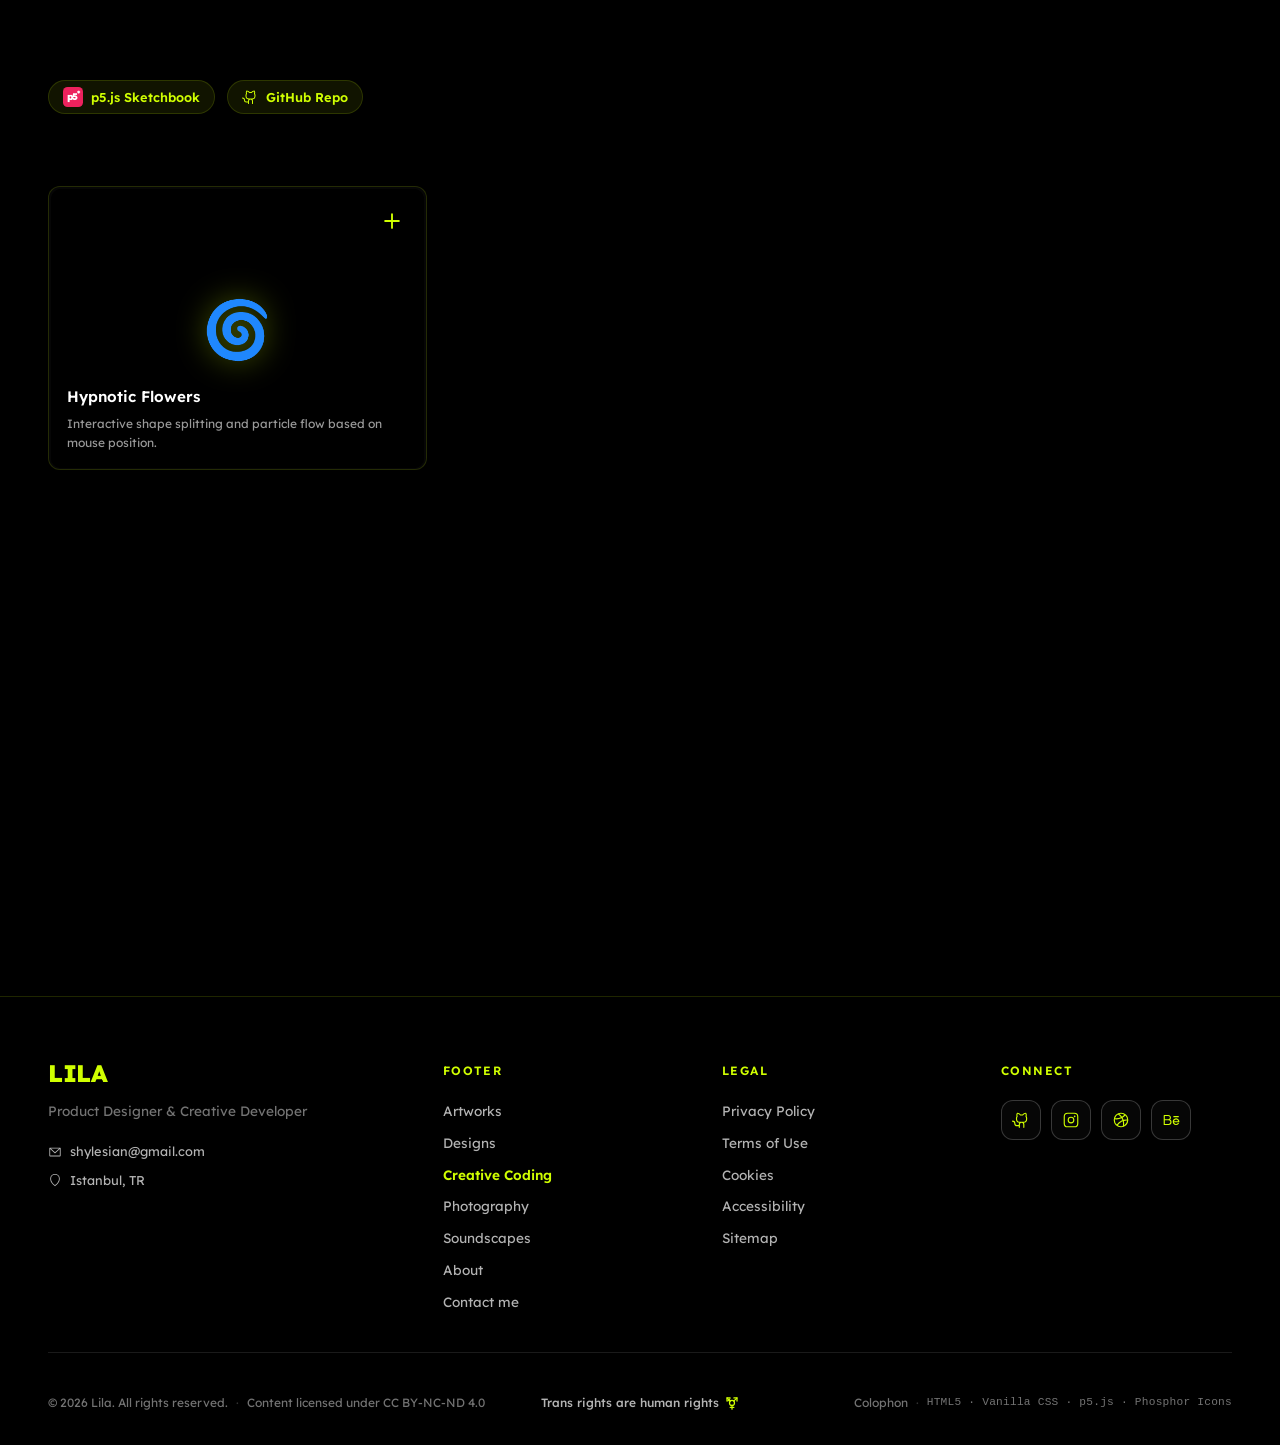
<file: index.html>
<!DOCTYPE html>
<html lang="en">

<head>
  <meta charset="utf-8" />
  <meta name="viewport" content="width=device-width, initial-scale=1.0">
  
  <!-- SEO & Social Meta Tags -->
  <title>p5js — Lila</title>
  <meta name="description" content="Generative art and creative coding experiments — where code becomes canvas and algorithms create beauty.">
  <meta property="og:type" content="website">
  <meta property="og:site_name" content="Lila Portfolio">
  <meta property="og:title" content="p5js — Lila">
  <meta property="og:description" content="Generative art and creative coding experiments — where code becomes canvas and algorithms create beauty.">
  
  <!-- Core Design CSS System -->
  <link rel="stylesheet" type="text/css" href="styles.css">
</head>

<body>



  <!-- Page Main Section -->
  <main class="page-section" id="main-content">
    <div class="page-inner">
      <!-- Page Header with Brand Pill and Repo Pill -->
      <div class="header-container">
        <div class="header-pills">
          <!-- p5.js Brand Pill -->
          <a href="#" class="brand-pill" aria-label="p5.js Sketchbook Home">
            <svg class="p5js-logo" viewBox="0 0 200 200" width="20" height="20" xmlns="http://www.w3.org/2000/svg">
              <rect width="200" height="200" rx="46" fill="#ed225d" />
              <text x="35" y="130" font-family="'Lexend', 'Inter', sans-serif" font-size="95" font-weight="900" fill="#ffffff" letter-spacing="-6">p5</text>
              <text x="135" y="85" font-family="'Lexend', 'Inter', sans-serif" font-size="70" font-weight="900" fill="#ffffff">*</text>
            </svg>
            <span>p5.js Sketchbook</span>
          </a>

          <!-- GitHub Repo Pill -->
          <a href="https://github.com/slyim/p5js-sketchbook" target="_blank" rel="noopener noreferrer" class="repo-pill" aria-label="View repository on GitHub">
            <svg xmlns="http://www.w3.org/2000/svg" viewBox="0 0 256 256" width="16" height="16" fill="currentColor">
              <g><path d="M208.3,75.68A59.74,59.74,0,0,0,202.93,28,8,8,0,0,0,196,24a59.75,59.75,0,0,0-48,24H124A59.75,59.75,0,0,0,76,24a8,8,0,0,0-6.93,4,59.78,59.78,0,0,0-5.38,47.68A58.14,58.14,0,0,0,56,104v8a56.06,56.06,0,0,0,48.44,55.47A39.8,39.8,0,0,0,96,192v8H72a24,24,0,0,1-24-24A40,40,0,0,0,8,136a8,8,0,0,0,0,16,24,24,0,0,1,24,24,40,40,0,0,0,40,40H96v16a8,8,0,0,0,16,0V192a24,24,0,0,1,48,0v40a8,8,0,0,0,16,0V192a39.8,39.8,0,0,0-8.44-24.53A56.06,56.06,0,0,0,216,112v-8A58,58,0,0,0,208.3,75.68ZM200,112a40,40,0,0,1-40,40H112a40,40,0,0,1-40-40v-8a41.74,41.74,0,0,1,6.9-22.48A8,8,0,0,0,80,73.83a43.81,43.81,0,0,1,.79-33.58,43.88,43.88,0,0,1,32.32,20.06A8,8,0,0,0,119.82,64h32.35a8,8,0,0,0,6.74-3.69,43.87,43.87,0,0,1,32.32-20.06A43.87,43.87,0,0,1,192,73.83a8.09,8.09,0,0,0,1,7.65A41.76,41.76,0,0,1,200,104Z"></path></g>
            </svg>
            <span>GitHub Repo</span>
          </a>
        </div>
      </div>

      <!-- Code Showcase Grid (Exclusively my sketches, no coming soon placeholders) -->
      <div class="code-grid" id="creativeGrid">
        
        <!-- Sketch Card: Hypnotic Flowers -->
        <div class="code-card" data-path="hypnoticflowers/index.html" data-name="Hypnotic Flowers" data-desc="Interactive sacred geometry animation featuring Moire geometric interference and multi-harmonic rotations." id="cardHypnoticFlowers">
          <div class="card-border"></div>
          <div class="card-inner">
            <!-- Click Indicator Icon -->
            <div class="click-indicator">
              <svg xmlns="http://www.w3.org/2000/svg" viewBox="0 0 256 256" width="20" height="20" fill="currentColor">
                <g><path d="M228,128a12,12,0,0,1-12,12H140v76a12,12,0,0,1-24,0V140H40a12,12,0,0,1,0-24h76V40a12,12,0,0,1,24,0v76h76A12,12,0,0,1,228,128Z"></path></g>
              </svg>
            </div>
            
            <!-- Canvas Visual Preview -->
            <div class="code-canvas-preview">
              <div class="visual-bg-flowers"></div>
              <span class="sketch-icon-overlay">🌀</span>
            </div>
            
            <!-- Text Info overlay -->
            <div class="code-info">
              <span class="code-title">Hypnotic Flowers</span>
              <span class="code-desc">Interactive shape splitting and particle flow based on mouse position.</span>
            </div>
          </div>
        </div>

      </div>
    </div>
  </main>

  <!-- Quick Preview Modal (zelva.design style) -->
  <div class="modal-overlay" id="previewModal">
    <div class="modal-content">
      <!-- Close Button -->
      <button class="modal-close" id="closeModalBtn" aria-label="Close modal">×</button>
      
      <!-- Sketch Canvas Wrap -->
      <div class="modal-canvas-wrap">
        <div class="modal-loading" id="modalLoading">
          <div class="spinner"></div>
          <p style="font-family: var(--font-sans); font-size: 0.8rem; color: var(--text-muted);">Initializing creative coding environment...</p>
        </div>
        <iframe src="about:blank" class="modal-iframe" id="modalIframe" title="Interactive sketch preview"></iframe>
      </div>
      
      <!-- Info Footer -->
      <div class="modal-info">
        <div class="modal-title-group">
          <h2 class="modal-title" id="modalTitle">Hypnotic Flowers</h2>
          <p class="modal-desc" id="modalDesc">Interactive sacred geometry animation featuring Moire geometric interference and multi-harmonic rotations.</p>
        </div>
        <!-- Direct Launch Link -->
        <a href="hypnoticflowers/index.html" target="_blank" rel="noopener noreferrer" class="modal-launch-link" id="modalLaunchLink">
          <span>Launch Full</span>
          <svg xmlns="http://www.w3.org/2000/svg" viewBox="0 0 256 256" width="14" height="14" fill="currentColor">
            <g><path d="M224,104V32a8,8,0,0,0-8-8H144a8,8,0,0,0,0,16h52.69L108.68,128.69a8,8,0,0,0,11.31,11.31L208,51.31V104a8,8,0,0,0,16,0ZM184,136a8,8,0,0,0-8,8v64H40V72h64a8,8,0,0,0,0-16H32a8,8,0,0,0-8,8V216a8,8,0,0,0,8,8H184a8,8,0,0,0,8-8V144A8,8,0,0,0,184,136Z"></path></g>
          </svg>
        </a>
      </div>
    </div>
  </div>

  <!-- Four-Column Site Footer (zelva.design) -->
  <footer id="footer" class="site-footer" aria-label="Site footer">
    <div class="footer-inner">
      <div class="footer-grid">
        <!-- Col 1: Brand Info -->
        <div class="footer-col">
          <h3 class="col-title">LILA</h3>
          <p class="col-desc">Product Designer & Creative Developer</p>
          <div class="contact-items">
            <a href="mailto:shylesian@gmail.com" class="contact-item">
              <svg xmlns="http://www.w3.org/2000/svg" viewBox="0 0 256 256" width="14" height="14" fill="currentColor">
                <g><path d="M224,48H32a8,8,0,0,0-8,8V192a16,16,0,0,0,16,16H216a16,16,0,0,0,16-16V56A8,8,0,0,0,224,48ZM203.43,64,128,133.15,52.57,64ZM216,192H40V74.19l82.59,75.71a8,8,0,0,0,10.82,0L216,74.19V192Z"></path></g>
              </svg>
              <span>shylesian@gmail.com</span>
            </a>
            <span class="contact-item">
              <svg xmlns="http://www.w3.org/2000/svg" viewBox="0 0 256 256" width="14" height="14" fill="currentColor">
                <g><path d="M128,16a88.1,88.1,0,0,0-88,88c0,31.4,14.51,64.68,42,96.25a254.19,254.19,0,0,0,41.45,38.3,8,8,0,0,0,9.18,0A254.19,254.19,0,0,0,174,200.25c27.45-31.57,42-64.85,42-96.25A88.1,88.1,0,0,0,128,16Zm0,206c-16.53-13-72-60.75-72-118a72,72,0,0,1,144,0C200,161.23,144.53,209,128,222Z"></path></g>
              </svg>
              <span>Istanbul, TR</span>
            </span>
          </div>
        </div>
        
        <!-- Col 2: Footer Links -->
        <div class="footer-col">
          <h4 class="col-heading">Footer</h4>
          <nav class="col-links" aria-label="Footer navigation">
            <a href="/artworks" class="col-link">Artworks</a>
            <a href="/designs" class="col-link">Designs</a>
            <a href="/creative-coding" class="col-link" style="color: var(--accent-color); font-weight:600;">Creative Coding</a>
            <a href="/photography" class="col-link">Photography</a>
            <a href="/soundscapes" class="col-link">Soundscapes</a>
            <a href="/about" class="col-link">About</a>
            <a href="/#contact" class="col-link">Contact me</a>
          </nav>
        </div>
        
        <!-- Col 3: Legal links -->
        <div class="footer-col">
          <h4 class="col-heading">Legal</h4>
          <nav class="col-links" aria-label="Legal links">
            <a href="/privacy" class="col-link">Privacy Policy</a>
            <a href="/terms" class="col-link">Terms of Use</a>
            <a href="/cookies" class="col-link">Cookies</a>
            <a href="/accessibility" class="col-link">Accessibility</a>
            <a href="/sitemap" class="col-link">Sitemap</a>
          </nav>
        </div>
        
        <!-- Col 4: Connect Links -->
        <div class="footer-col">
          <h4 class="col-heading">Connect</h4>
          <div class="social-grid">
            <a href="https://github.com/slyim" target="_blank" rel="noopener noreferrer" class="social-btn" aria-label="GitHub">
              <svg xmlns="http://www.w3.org/2000/svg" viewBox="0 0 256 256" width="18" height="18" fill="currentColor">
                <g><path d="M208.3,75.68A59.74,59.74,0,0,0,202.93,28,8,8,0,0,0,196,24a59.75,59.75,0,0,0-48,24H124A59.75,59.75,0,0,0,76,24a8,8,0,0,0-6.93,4,59.78,59.78,0,0,0-5.38,47.68A58.14,58.14,0,0,0,56,104v8a56.06,56.06,0,0,0,48.44,55.47A39.8,39.8,0,0,0,96,192v8H72a24,24,0,0,1-24-24A40,40,0,0,0,8,136a8,8,0,0,0,0,16,24,24,0,0,1,24,24,40,40,0,0,0,40,40H96v16a8,8,0,0,0,16,0V192a24,24,0,0,1,48,0v40a8,8,0,0,0,16,0V192a39.8,39.8,0,0,0-8.44-24.53A56.06,56.06,0,0,0,216,112v-8A58,58,0,0,0,208.3,75.68ZM200,112a40,40,0,0,1-40,40H112a40,40,0,0,1-40-40v-8a41.74,41.74,0,0,1,6.9-22.48A8,8,0,0,0,80,73.83a43.81,43.81,0,0,1,.79-33.58,43.88,43.88,0,0,1,32.32,20.06A8,8,0,0,0,119.82,64h32.35a8,8,0,0,0,6.74-3.69,43.87,43.87,0,0,1,32.32-20.06A43.87,43.87,0,0,1,192,73.83a8.09,8.09,0,0,0,1,7.65A41.76,41.76,0,0,1,200,104Z"></path></g>
              </svg>
            </a>
            <a href="https://www.instagram.com/violilygirl/" target="_blank" rel="noopener noreferrer" class="social-btn" aria-label="Instagram">
              <svg xmlns="http://www.w3.org/2000/svg" viewBox="0 0 256 256" width="18" height="18" fill="currentColor">
                <g><path d="M176,24H80A56.06,56.06,0,0,0,24,80v96a56.06,56.06,0,0,0,56,56h96a56.06,56.06,0,0,0,56-56V80A56.06,56.06,0,0,0,176,24Zm40,152a40,40,0,0,1-40,40H80a40,40,0,0,1-40-40V80A40,40,0,0,1,80,40h96a40,40,0,0,1,40,40ZM128,80a48,48,0,1,0,48,48A48.05,48.05,0,0,0,128,80Zm0,80a32,32,0,1,1,32-32A32,32,0,0,1,128,160Zm64-84a12,12,0,1,1-12-12A12,12,0,0,1,192,76Z"></path></g>
              </svg>
            </a>
            <a href="https://dribbble.com/Shylesiana" target="_blank" rel="noopener noreferrer" class="social-btn" aria-label="Dribbble">
              <svg xmlns="http://www.w3.org/2000/svg" viewBox="0 0 256 256" width="18" height="18" fill="currentColor">
                <g><path d="M128,24A104,104,0,1,0,232,128,104.11,104.11,0,0,0,128,24Zm87.65,96.18Q211.83,120,208,120a168.58,168.58,0,0,0-43.94,5.84A166.52,166.52,0,0,0,150.61,96a168.32,168.32,0,0,0,38.2-31.55A87.78,87.78,0,0,1,215.65,120.18ZM176.28,54.46A151.75,151.75,0,0,1,142,82.52a169.22,169.22,0,0,0-38.63-39,88,88,0,0,1,73,10.94ZM85.65,50.88a153.13,153.13,0,0,1,42,39.18A151.82,151.82,0,0,1,64,104a154.19,154.19,0,0,1-20.28-1.35A88.39,88.39,0,0,1,85.65,50.88ZM40,128a87.73,87.73,0,0,1,.53-9.64A168.85,168.85,0,0,0,64,120a167.84,167.84,0,0,0,72.52-16.4,150.82,150.82,0,0,1,12.31,27.13,167.11,167.11,0,0,0-24.59,11.6,169.22,169.22,0,0,0-55.07,51.06A87.8,87.8,0,0,1,40,128Zm42,75a152.91,152.91,0,0,1,50.24-46.79,148.81,148.81,0,0,1,20.95-10,152.48,152.48,0,0,1,3.73,33.47,152.93,152.93,0,0,1-3.49,32.56A87.92,87.92,0,0,1,82,203Zm89.06,1.73a170,170,0,0,0,1.86-25,168.69,168.69,0,0,0-4.45-38.47A152.31,152.31,0,0,1,208,136q3.8,0,7.61.19A88.13,88.13,0,0,1,171.06,204.72Z"></path></g>
              </svg>
            </a>
            <a href="https://www.behance.net/" target="_blank" rel="noopener noreferrer" class="social-btn" aria-label="Behance">
              <svg xmlns="http://www.w3.org/2000/svg" viewBox="0 0 256 256" width="18" height="18" fill="currentColor">
                <g><path d="M160,80a8,8,0,0,1,8-8h64a8,8,0,0,1,0,16H168A8,8,0,0,1,160,80Zm-24,78a42,42,0,0,1-42,42H32a8,8,0,0,1-8-8V64a8,8,0,0,1,8-8H90a38,38,0,0,1,25.65,66A42,42,0,0,1,136,158ZM40,116H90a22,22,0,0,0,0-44H40Zm80,42a26,26,0,0,0-26-26H40v52H94A26,26,0,0,0,120,158Zm128-6a8,8,0,0,1-8,8H169a32,32,0,0,0,56.59,11.2,8,8,0,0,1,12.8,9.61A48,48,0,1,1,248,152Zm-17-8a32,32,0,0,0-62,0Z"></path></g>
              </svg>
            </a>
          </div>
        </div>
      </div>
      
      <div class="footer-divider"></div>
      
      <!-- Footer Bottom -->
      <div class="footer-bottom">
        <div class="bottom-left">
          <span class="bottom-text">&copy; 2026 Lila. All rights reserved.</span>
          <span class="bottom-sep">·</span>
          <span class="bottom-text">Content licensed under CC BY-NC-ND 4.0</span>
        </div>
        
        <div class="bottom-center">
          <span class="footer-trans-rights">
            Trans rights are human rights 
            <svg width="15" height="15" viewBox="0 0 24 24" fill="none" stroke="currentColor" stroke-width="2" stroke-linecap="round" stroke-linejoin="round" class="trans-icon" aria-hidden="true">
              <circle cx="12" cy="12" r="4"></circle>
              <line x1="14.83" y1="9.17" x2="20" y2="4"></line>
              <polyline points="15 4 20 4 20 9"></polyline>
              <line x1="12" y1="16" x2="12" y2="22"></line>
              <line x1="9" y1="19" x2="15" y2="19"></line>
              <line x1="9.17" y1="9.17" x2="4" y2="4"></line>
              <polyline points="9 4 4 4 4 9"></polyline>
              <line x1="5.5" y1="8.5" x2="8.5" y2="5.5"></line>
            </svg>
          </span>
        </div>
        
        <div class="bottom-right">
          <span class="bottom-text">Colophon</span>
          <span class="bottom-sep">·</span>
          <span class="bottom-text tools-text">HTML5 · Vanilla CSS · p5.js · Phosphor Icons</span>
        </div>
      </div>
    </div>
  </footer>

  <!-- Portal Navigation & Preview Logic -->
  <script src="app.js"></script>
</body>

</html>
</file>
<file: styles.css>
/* ==========================================================================
   p5.js Sketchbook Portal Stylesheet
   Design Language: zelva.design (Creative Developer Portfolio)
   ========================================================================== */

/* --- Google Fonts --- */
@import url('https://fonts.googleapis.com/css2?family=Dancing+Script:wght@400;600;700&family=Lexend:wght@300;400;500;600;700;800&display=swap');

/* --- Design Tokens --- */
:root {
  --font-sans: 'Lexend', -apple-system, BlinkMacSystemFont, "Segoe UI", Roboto, sans-serif;
  --font-cursive: 'Dancing Script', cursive;

  /* Colors */
  --bg-page: #000000; /* Pure black background */
  --bg-card: rgba(10, 10, 10, 0.6); /* Translucent dark charcoal grey */
  --border-color: rgba(208, 255, 0, 0.15); /* A elegant translucent tint of green outline */
  
  --text-primary: #ffffff;
  --text-secondary: rgba(255, 255, 255, 0.7);
  --text-muted: rgba(255, 255, 255, 0.45);

  --accent-color: #D0FF00; /* Vibrant lime green from zelva.design */
  --accent-rgb: 208, 255, 0;
  --border-rgb: 255, 255, 255;
  --bg-section-rgb: 0, 0, 0; /* Pure black section bg */
  --text-rgb: 255, 255, 255;

  /* Shadows */
  --shadow-dark: 0 4px 36.5px rgba(0, 0, 0, 0.6), 0 0 20px rgba(208, 255, 0, 0.02);
  --shadow-accent: 0 0 16px rgba(208, 255, 0, 0.2);
}

/* --- Base Reset & Setup --- */
* {
  box-sizing: border-box;
  margin: 0;
  padding: 0;
}

html {
  scroll-behavior: smooth;
  font-size: 16px;
  background-color: var(--bg-page);
}

body {
  font-family: var(--font-sans);
  color: var(--text-primary);
  line-height: 1.6;
  overflow-x: hidden;
  background: var(--bg-page);
  min-height: 100vh;
}

/* --- Custom Scrollbar --- */
::-webkit-scrollbar {
  width: 8px;
}
::-webkit-scrollbar-track {
  background: var(--bg-page);
}
::-webkit-scrollbar-thumb {
  background: rgba(255, 255, 255, 0.1);
  border-radius: 10px;
}
::-webkit-scrollbar-thumb:hover {
  background: rgba(255, 255, 255, 0.2);
}

/* --- Navbar (Floating Glass Container) --- */
.navbar {
  position: fixed;
  top: 0;
  left: 0;
  width: 100%;
  display: flex;
  flex-direction: column;
  align-items: center;
  gap: 10px;
  padding: 1.5rem 48px;
  z-index: 100;
  pointer-events: none;
}

.navbar > * {
  pointer-events: auto;
}

.nav-container {
  position: relative;
  width: 100%;
  max-width: 1200px;
  border-radius: 16px;
  border: 1px solid var(--border-color);
  background: var(--bg-card);
  box-shadow: var(--shadow-dark);
  transition: border-color 0.3s ease;
}

.nav-container:hover {
  border-color: transparent;
}

/* Conic Border Tracing Effect on Hover */
.nav-border, .card-border {
  position: absolute;
  inset: 0;
  padding: 1.5px;
  -webkit-mask: linear-gradient(#fff 0 0) content-box, linear-gradient(#fff 0 0);
  mask: linear-gradient(#fff 0 0) content-box, linear-gradient(#fff 0 0);
  -webkit-mask-composite: xor;
  mask-composite: exclude;
  pointer-events: none;
  z-index: 0;
  overflow: hidden;
}

.nav-border {
  border-radius: 16px;
}

.card-border {
  border-radius: 12px;
}

.nav-border::before, .card-border::before {
  content: "";
  position: absolute;
  top: 50%;
  left: 50%;
  width: max(300%, 1000px);
  aspect-ratio: 1;
  background: conic-gradient(from 0deg, transparent 60%, var(--accent-color) 80%, transparent 100%);
  transform: translate(-50%, -50%);
  animation: spin 3s linear infinite;
  animation-play-state: paused;
  opacity: 0;
  transition: opacity 0.25s ease-in-out;
}

.nav-container:hover .nav-border::before,
.code-card:hover .card-border::before {
  opacity: 1;
  animation-play-state: running;
}

@keyframes spin {
  0% { transform: translate(-50%, -50%) rotate(0deg); }
  100% { transform: translate(-50%, -50%) rotate(360deg); }
}

.nav-inner {
  position: relative;
  z-index: 1;
  display: flex;
  flex-direction: row;
  align-items: center;
  justify-content: space-between;
  width: calc(100% - 3px);
  min-height: 62px;
  margin: 1.5px;
  padding: 12px clamp(16px, 4vw, 48px);
  gap: 12px;
  border-radius: 14.5px;
  background: var(--bg-card);
  backdrop-filter: blur(12px);
  -webkit-backdrop-filter: blur(12px);
}

.nav-logo {
  color: var(--text-secondary);
  text-decoration: none;
  display: flex;
  align-items: center;
  justify-content: center;
  width: 40px;
  height: 40px;
  border: 1.5px solid rgba(var(--border-rgb), 0.15);
  border-radius: 12px;
  transition: all 0.3s ease;
}

.nav-logo:hover {
  border-color: rgba(var(--accent-rgb), 0.6);
  box-shadow: 0 0 12px rgba(var(--accent-rgb), 0.2);
  color: var(--accent-color);
}

.nav-links {
  display: flex;
  flex-direction: row;
  gap: 2.5rem;
}

.nav-link {
  display: flex;
  align-items: center;
  color: var(--text-secondary);
  text-decoration: none;
  font-size: 0.9rem;
  gap: 8px;
  transition: color 0.2s ease;
  font-weight: 500;
}

.nav-link:hover, .nav-link.active {
  color: var(--accent-color);
  font-weight: 600;
}

.nav-link svg {
  stroke-width: 2px;
}

/* --- Layout Containers --- */
.page-section {
  position: relative;
  width: 100%;
  min-height: 100vh;
  background: var(--bg-page);
  padding: 80px 48px;
  display: flex;
  justify-content: center;
}

.page-inner {
  width: 100%;
  max-width: 1200px;
  display: flex;
  flex-direction: column;
  gap: 48px;
}

/* --- Header Layout --- */
.header-container {
  display: flex;
  justify-content: flex-start;
  align-items: center;
  width: 100%;
  margin-bottom: 24px;
}

.header-pills {
  display: flex;
  align-items: center;
  gap: 12px;
  flex-wrap: wrap;
}

.brand-pill, .repo-pill {
  display: inline-flex;
  align-items: center;
  gap: 8px;
  color: var(--accent-color);
  text-decoration: none;
  font-family: var(--font-sans);
  font-size: 0.8rem;
  font-weight: 600;
  padding: 6px 14px;
  background: rgba(var(--accent-rgb), 0.08);
  border: 1px solid rgba(var(--accent-rgb), 0.15);
  border-radius: 50px;
  transition: all 0.3s cubic-bezier(0.34, 1.56, 0.64, 1);
  box-shadow: 0 2px 10px rgba(0, 0, 0, 0.2);
}

.brand-pill:hover, .repo-pill:hover {
  background: rgba(var(--accent-rgb), 0.15);
  border-color: var(--accent-color);
  box-shadow: var(--shadow-accent);
  transform: translateY(-2px) scale(1.03);
}

.brand-pill svg, .repo-pill svg {
  transition: transform 0.3s ease;
}

.brand-pill:hover svg {
  transform: scale(1.1);
}

.repo-pill:hover svg {
  transform: rotate(-10deg) scale(1.1);
}

/* --- Creative Coding Grid --- */
.code-grid {
  display: grid;
  grid-template-columns: repeat(auto-fill, minmax(360px, 1fr));
  gap: 24px;
}

/* --- Card Styles (zelva.design) --- */
.code-card {
  position: relative;
  aspect-ratio: 4/3;
  border-radius: 12px;
  overflow: hidden;
  border: 1px solid var(--border-color);
  background: var(--bg-card);
  cursor: pointer;
  transition: transform 0.3s ease, border-color 0.3s ease;
}

.code-card:hover {
  transform: translateY(-4px);
  border-color: transparent;
}

.card-inner {
  position: relative;
  margin: 1.5px;
  width: calc(100% - 3px);
  height: calc(100% - 3px);
  border-radius: 10.5px;
  overflow: hidden;
  z-index: 1;
  background: var(--bg-page);
}

/* Click Indicator Icon */
.click-indicator {
  position: absolute;
  top: 14px;
  right: 14px;
  color: var(--accent-color);
  z-index: 2;
  background: rgba(0, 0, 0, 0.4);
  border-radius: 12px;
  padding: 8px;
  display: flex;
  align-items: center;
  justify-content: center;
  backdrop-filter: blur(4px);
  -webkit-backdrop-filter: blur(4px);
  transition: all 0.3s ease;
}

.code-card:hover .click-indicator {
  transform: scale(1.1) rotate(90deg);
  background: rgba(0, 0, 0, 0.7);
  box-shadow: 0 0 12px rgba(var(--accent-rgb), 0.6);
}

/* Visual Sketch Preview Inside Card */
.code-canvas-preview {
  position: absolute;
  inset: 0;
  width: 100%;
  height: 100%;
  background: #000000;
  display: flex;
  align-items: center;
  justify-content: center;
  overflow: hidden;
}

.visual-bg-flowers {
  position: absolute;
  width: 120%;
  height: 120%;
  background: 
    radial-gradient(circle at center, rgba(208, 255, 0, 0.15) 0%, transparent 60%),
    repeating-concentric-circle-gradient(circle, transparent, transparent 12px, rgba(208, 255, 0, 0.05) 12px, rgba(208, 255, 0, 0.05) 14px);
  animation: spinner 45s linear infinite;
  transition: opacity 0.5s ease;
}

@keyframes spinner {
  to { transform: rotate(360deg); }
}

.sketch-icon-overlay {
  font-size: 3.5rem;
  z-index: 2;
  filter: drop-shadow(0 0 15px rgba(208, 255, 0, 0.4));
  animation: float 5s ease-in-out infinite;
  transition: opacity 0.5s ease, transform 0.5s ease;
}

@keyframes float {
  0%, 100% { transform: translateY(0); }
  50% { transform: translateY(-6px); }
}

/* Card Hover Preview Iframe Styles */
.card-iframe-preview {
  position: absolute;
  inset: 0;
  width: 100%;
  height: 100%;
  border: none;
  pointer-events: none;
  opacity: 0;
  transition: opacity 0.6s cubic-bezier(0.16, 1, 0.3, 1);
  z-index: 1;
}

.card-iframe-preview.loaded {
  opacity: 1;
}

/* Active Preview State */
.code-card.preview-active .visual-bg-flowers,
.code-card.preview-active .sketch-icon-overlay {
  opacity: 0;
}

/* Code Info Area overlay */
.code-info {
  position: absolute;
  bottom: 0;
  left: 0;
  right: 0;
  padding: 48px 16px 16px;
  background: linear-gradient(0deg, rgba(0, 0, 0, 0.8) 0%, rgba(0, 0, 0, 0.4) 50%, transparent 100%);
  display: flex;
  flex-direction: column;
  gap: 4px;
  z-index: 1;
}

.code-title {
  font-size: 0.95rem;
  font-weight: 600;
  color: #ffffff;
  font-family: var(--font-sans);
}

.code-desc {
  font-size: 0.75rem;
  font-weight: 400;
  color: rgba(255, 255, 255, 0.6);
  font-family: var(--font-sans);
}

/* --- Quick Preview Modal (zelva.design style) --- */
.modal-overlay {
  position: fixed;
  inset: 0;
  z-index: 200;
  display: flex;
  align-items: center;
  justify-content: center;
  padding: 24px;
  background: rgba(var(--bg-section-rgb), 0.85);
  backdrop-filter: blur(16px);
  -webkit-backdrop-filter: blur(16px);
  opacity: 0;
  pointer-events: none;
  transition: opacity 0.3s ease;
}

.modal-overlay.active {
  opacity: 1;
  pointer-events: all;
}

.modal-content {
  position: relative;
  width: 100%;
  max-width: 1100px;
  display: flex;
  flex-direction: column;
  gap: 20px;
  transform: scale(0.96);
  opacity: 0;
  transition: transform 0.3s ease, opacity 0.3s ease;
}

.modal-overlay.active .modal-content {
  transform: scale(1);
  opacity: 1;
}

.modal-close {
  position: absolute;
  top: -48px;
  right: 0;
  width: 40px;
  height: 40px;
  border-radius: 12px;
  border: 1.5px solid rgba(var(--border-rgb), 0.15);
  background: var(--bg-card);
  color: var(--text-secondary);
  display: flex;
  align-items: center;
  justify-content: center;
  cursor: pointer;
  transition: border-color 0.3s ease, box-shadow 0.3s ease, color 0.3s ease;
}

.modal-close:hover {
  border-color: rgba(var(--accent-rgb), 0.6);
  box-shadow: 0 0 12px rgba(var(--accent-rgb), 0.2);
  color: var(--accent-color);
}

.modal-canvas-wrap {
  width: 100%;
  aspect-ratio: 16/9;
  border-radius: 16px;
  overflow: hidden;
  border: 1px solid var(--border-color);
  background: var(--bg-card);
  position: relative;
}

.modal-iframe {
  width: 100%;
  height: 100%;
  border: none;
  background: #000;
  display: block;
}

.modal-loading {
  position: absolute;
  top: 0;
  left: 0;
  width: 100%;
  height: 100%;
  background: var(--bg-page);
  display: flex;
  flex-direction: column;
  align-items: center;
  justify-content: center;
  z-index: 10;
  gap: 1rem;
  transition: opacity 0.3s ease;
}

.spinner {
  width: 32px;
  height: 32px;
  border: 2px solid rgba(var(--accent-rgb), 0.15);
  border-top-color: var(--accent-color);
  border-radius: 50%;
  animation: spinner 0.8s linear infinite;
}

.modal-info {
  display: flex;
  justify-content: space-between;
  align-items: flex-start;
  padding: 0 4px;
}

.modal-title-group {
  display: flex;
  flex-direction: column;
  gap: 4px;
}

.modal-title {
  font-family: var(--font-sans);
  font-size: 1.4rem;
  font-weight: 700;
  color: var(--text-primary);
  margin: 0;
}

.modal-desc {
  font-family: var(--font-sans);
  font-size: 0.9rem;
  font-weight: 400;
  color: var(--text-muted);
  margin: 0;
}

/* Modal Launch Icon Link */
.modal-launch-link {
  display: flex;
  align-items: center;
  gap: 6px;
  color: var(--accent-color);
  text-decoration: none;
  font-size: 0.85rem;
  font-weight: 600;
  padding: 8px 16px;
  background: rgba(var(--accent-rgb), 0.08);
  border: 1px solid rgba(var(--accent-rgb), 0.15);
  border-radius: 10px;
  transition: all 0.3s ease;
}

.modal-launch-link:hover {
  background: rgba(var(--accent-rgb), 0.15);
  border-color: var(--accent-color);
  box-shadow: var(--shadow-accent);
}

/* --- Site Footer (zelva.design) --- */
.site-footer {
  position: relative;
  width: 100%;
  background: rgba(var(--bg-section-rgb), 0.95);
  border-top: 1px solid var(--border-color);
  padding: 64px 48px 32px;
  display: flex;
  justify-content: center;
  margin-top: 6rem;
}

.footer-inner {
  width: 100%;
  max-width: 1400px;
  display: flex;
  flex-direction: column;
  gap: 40px;
}

.footer-grid {
  display: grid;
  grid-template-columns: 1.5fr 1fr 1fr 1fr;
  gap: 48px;
}

.footer-col {
  display: flex;
  flex-direction: column;
  gap: 16px;
}

.col-title {
  font-size: 1.5rem;
  font-weight: 800;
  color: var(--accent-color);
  letter-spacing: -0.02em;
  line-height: 1;
  font-family: var(--font-sans);
}

.col-desc {
  font-family: var(--font-sans);
  font-size: 0.85rem;
  font-weight: 400;
  color: var(--text-muted);
  line-height: 1.5;
}

.col-heading {
  font-family: var(--font-sans);
  font-size: 0.75rem;
  font-weight: 600;
  color: var(--accent-color);
  text-transform: uppercase;
  letter-spacing: 0.12em;
  margin-bottom: 4px;
}

.col-links {
  display: flex;
  flex-direction: column;
  gap: 10px;
}

.col-link {
  font-family: var(--font-sans);
  font-size: 0.85rem;
  font-weight: 400;
  color: var(--text-secondary);
  text-decoration: none;
  transition: all 0.2s ease;
}

.col-link:hover {
  color: var(--accent-color);
  transform: translateX(4px);
}

.contact-items {
  display: flex;
  flex-direction: column;
  gap: 8px;
  margin-top: 4px;
}

.contact-item {
  display: inline-flex;
  align-items: center;
  gap: 8px;
  font-family: var(--font-sans);
  font-size: 0.8rem;
  color: var(--text-secondary);
  text-decoration: none;
  transition: color 0.2s ease;
}

.contact-item:hover {
  color: var(--accent-color);
}

.social-grid {
  display: flex;
  flex-wrap: wrap;
  gap: 10px;
}

.social-btn {
  display: flex;
  align-items: center;
  justify-content: center;
  width: 40px;
  height: 40px;
  border-radius: 12px;
  border: 1.5px solid rgba(var(--border-rgb), 0.2);
  background: var(--bg-card);
  backdrop-filter: blur(12px);
  -webkit-backdrop-filter: blur(12px);
  color: var(--accent-color);
  text-decoration: none;
  transition: border-color 0.3s ease, box-shadow 0.3s ease, transform 0.3s cubic-bezier(0.34, 1.56, 0.64, 1);
  cursor: pointer;
}

.social-btn:hover {
  border-color: rgba(var(--accent-rgb), 0.6);
  box-shadow: 0 0 12px rgba(var(--accent-rgb), 0.2);
  transform: translateY(-3px) scale(1.1);
}

.footer-divider {
  width: 100%;
  height: 1px;
  background: rgba(var(--border-rgb), 0.1);
}

.footer-bottom {
  position: relative;
  display: flex;
  align-items: center;
  justify-content: space-between;
  flex-wrap: wrap;
  gap: 12px;
}

.bottom-left, .bottom-center, .bottom-right {
  display: flex;
  align-items: center;
  gap: 8px;
  flex-wrap: wrap;
}

.bottom-center {
  position: absolute;
  left: 50%;
  top: 50%;
  transform: translate(-50%, -50%);
  justify-content: center;
  white-space: nowrap;
}

.bottom-text {
  font-family: var(--font-sans);
  font-size: 0.75rem;
  font-weight: 400;
  color: var(--text-muted);
}

.bottom-sep {
  color: rgba(var(--text-rgb), 0.2);
  font-size: 0.75rem;
}

.tools-text {
  font-family: monospace;
  font-size: 0.7rem;
  letter-spacing: 0.02em;
}

.footer-trans-rights {
  display: inline-flex;
  align-items: center;
  gap: 6px;
  font-family: var(--font-sans);
  font-size: 0.75rem;
  font-weight: 500;
  color: var(--text-secondary);
}

.trans-icon {
  color: var(--accent-color);
}

/* --- Responsive Adjustments --- */
@media (max-width: 1024px) {
  .footer-grid {
    grid-template-columns: 1fr 1fr;
    gap: 40px;
  }
}

@media (max-width: 768px) {
  .navbar {
    padding: 1rem 24px;
  }
  .nav-container {
    border-radius: 12px;
  }
  .nav-inner {
    padding: 10px 20px;
    border-radius: 10.5px;
    min-height: 52px;
  }
  .nav-links {
    gap: 1.25rem;
  }
  .nav-link span {
    display: none;
  }
  .page-section {
    padding: 60px 24px;
  }
  .header-container {
    display: flex;
    flex-direction: column;
    align-items: center;
    gap: 16px;
    margin-bottom: 0.5rem;
  }
  .repo-pill-wrap {
    justify-content: center;
  }
  .modal-canvas-wrap {
    aspect-ratio: 4/3;
  }
  .modal-close {
    top: -44px;
    width: 36px;
    height: 36px;
  }
  .footer-bottom {
    flex-direction: column;
    align-items: center;
    text-align: center;
    gap: 16px;
  }
  .bottom-center {
    position: static;
    transform: none;
    justify-content: center;
  }
}

@media (max-width: 480px) {
  .page-section {
    padding: 48px 16px 80px;
  }
  .code-grid {
    grid-template-columns: 1fr;
    gap: 16px;
  }
  .footer-grid {
    grid-template-columns: 1fr;
    gap: 32px;
  }
}
</file>
